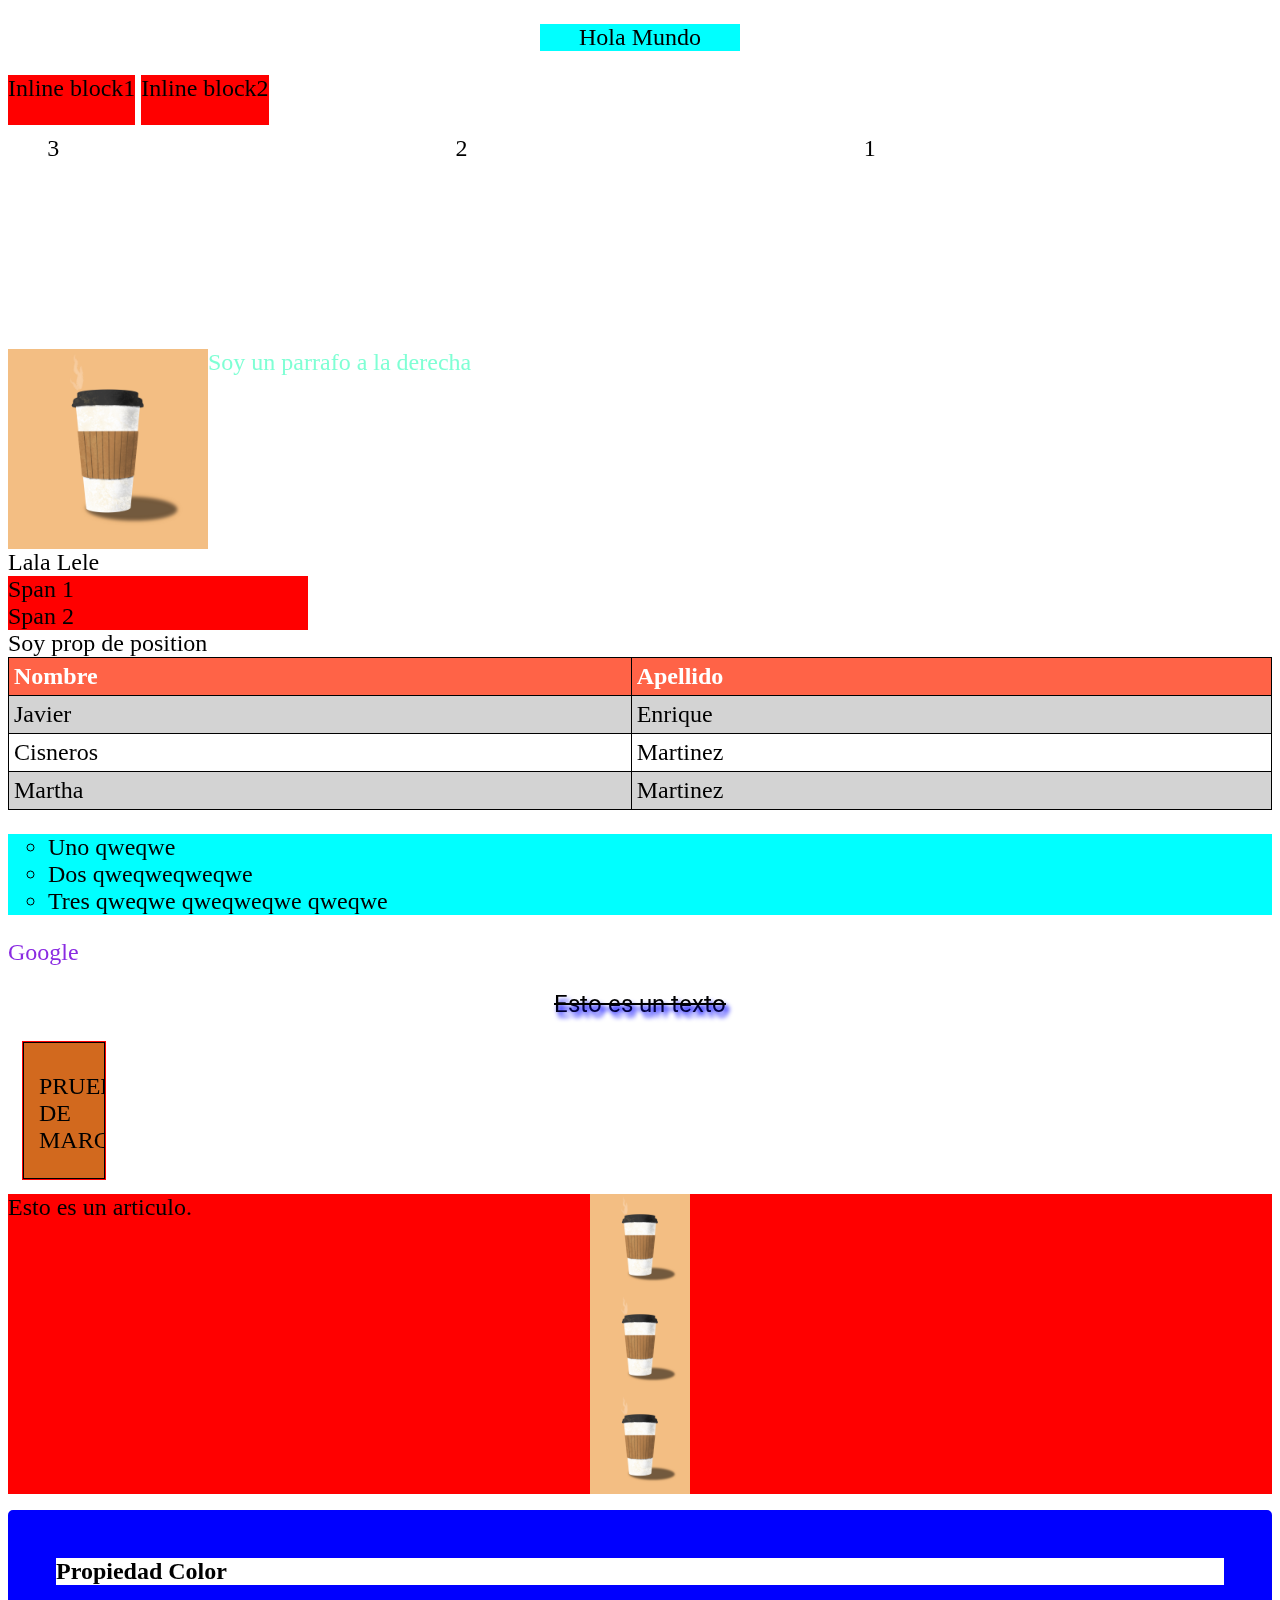
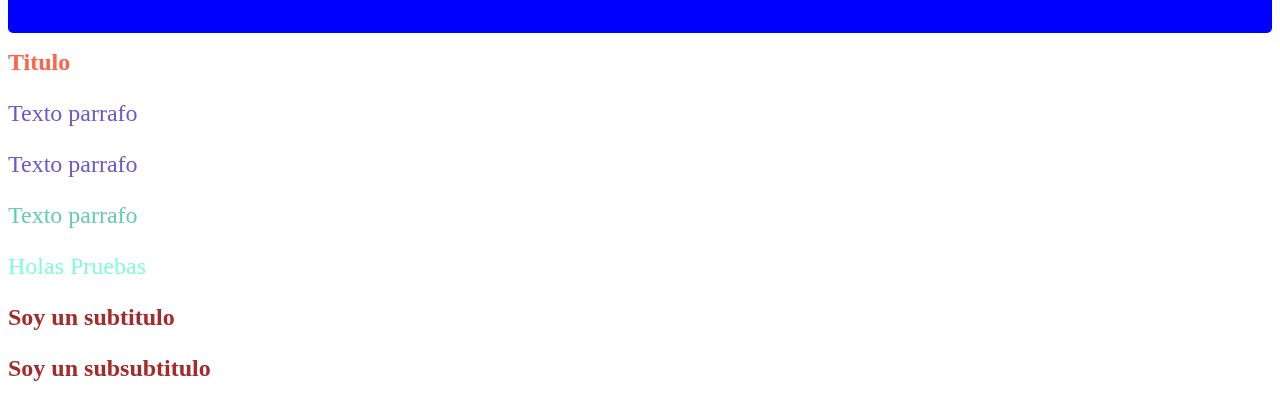
<file: AprendeCSSAhora/index.html>
<!DOCTYPE html>
<head>
    <title>Document</title>
    <link rel="stylesheet" href="style.css" />
    <link rel="preconnect" href="https://fonts.googleapis.com">
    <link rel="preconnect" href="https://fonts.gstatic.com" crossorigin>
    <link href="https://fonts.googleapis.com/css2?family=Roboto:ital@1&display=swap" rel="stylesheet"> 
</head>
<body>

    <section class="center" >
        <p>Hola Mundo</p>
    </section>

    <div class="inline-block">Inline block1</div>
    <div class="inline-block">Inline block2</div>

    <div class="container">
        <article class="column right"> 1 </article>
        <article class="column right"> 2 </article>
        <article class="column right"> 3 </article>
    </div>

    <div class="container">
        <img src="imagenes/coffee.png" class="left">
        <p>Soy un parrafo a la derecha</p>
        <!-- <div class="left">Izquierda  </div>
        <div class="right">Derecha </div> -->
    </div>
    
    <div class="inline">Lala</div>
    <div class="inline">Lele</div>
    
    <span>Span 1 </span>
    <span>Span 2 </span>
    
    <article id="position">Soy prop de position</article>
    <table>
        <tr>
            <th>Nombre</th>
            <th>Apellido</th>
        </tr>
        <tr>
            <td>Javier</td>
            <td>Enrique</td>
        </tr>
        <tr>
            <td>Cisneros</td>
            <td>Martinez</td>
        </tr>
        <tr>
            <td>Martha</td>
            <td>Martinez</td>
        </tr>
    </table>

    <ul>
        <li>Uno qweqwe</li>
        <li>Dos qweqweqweqwe</li>
        <li>Tres qweqwe qweqweqwe qweqwe</li>
    </ul>

    <a href="https://www.google.com">Google</a>
    <p class="text">Esto es un texto </p>

    <div class="margen">
        PRUEBAS DE MARGEN
    </div>

    <article id="fondo">
        Esto es un articulo.
    </article>

    <h1 class="color">Propiedad Color</h1>
    <h1 id="titulo" >Titulo</h1>
    <p class="texto" >Texto parrafo</p>
    <p class="texto especial" >Texto parrafo</p>
    <p class="especial">Texto parrafo</p>


    <div>
        <p>Holas Pruebas</p>
        <h2>Soy un subtitulo </h2>
        <h3>Soy un subsubtitulo</h3>

    </div>
</body>
</html>
</file>
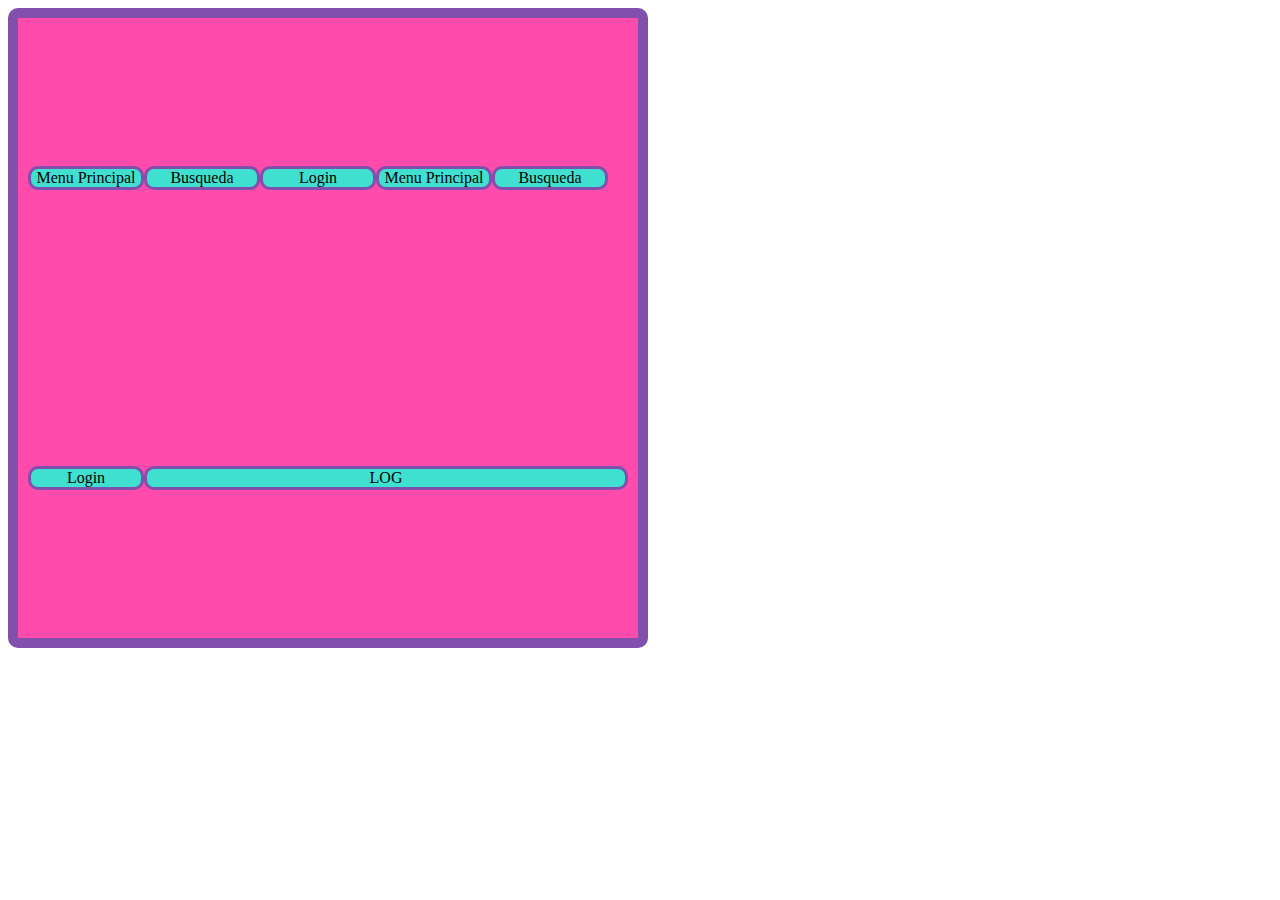
<file: Flexbox/index.html>
<!DOCTYPE html>
<html lang="en">
<head>
    <meta charset="UTF-8">
    <meta name="viewport" content="width=device-width, initial-scale=1.0">
    <title>Document</title>
    <link rel="stylesheet" href="main.css">
</head>
<body>
    <div class="container">
        <div class="item-1">LOG</div>
        <div class="item-2">Menu Principal</div>
        <div class="item-3">Busqueda </div>
        <div class="item-4">Login</div>
        <div class="item-2">Menu Principal</div>
        <div class="item-3">Busqueda </div>
        <div class="item-4">Login</div>
    </div>
    
</body>
</html>
</file>
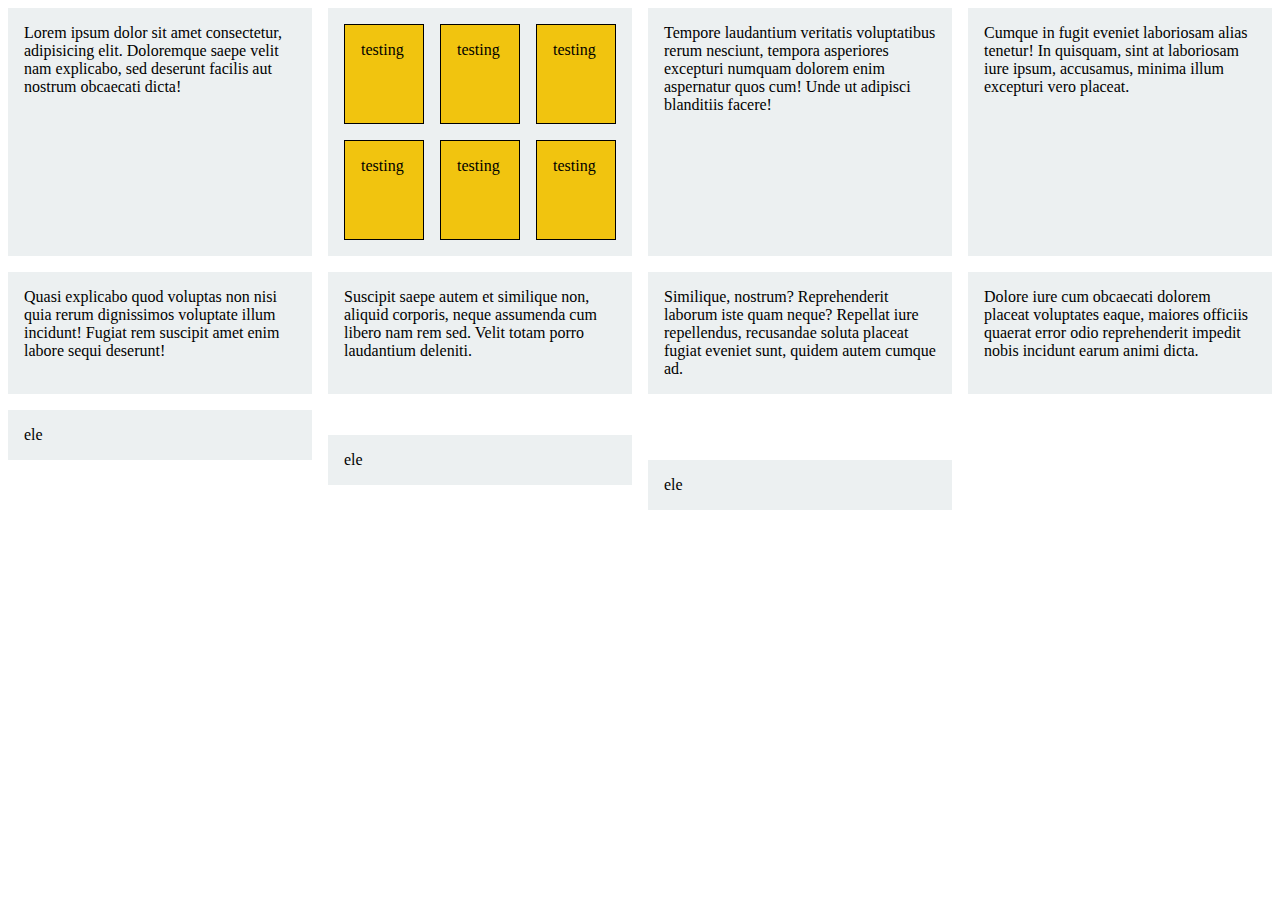
<file: GRID/index.html>
<!DOCTYPE html>
<html lang="en">
<head>
    <meta charset="UTF-8">
    <meta http-equiv="X-UA-Compatible" content="IE=edge">
    <meta name="viewport" content="width=device-width, initial-scale=1.0">
    <link rel="stylesheet" href="main.css">
    <title>Document</title>
</head>
<body>
    

    <div class="grid">
       <div>Lorem ipsum dolor sit amet consectetur, adipisicing elit. Doloremque saepe velit nam explicabo, sed deserunt facilis aut nostrum obcaecati dicta!</div>
       <div class="nested-grid">
           <div>testing</div>
           <div>testing</div>
           <div>testing</div>
           <div>testing</div>
           <div>testing</div>
           <div>testing</div>
       </div>
       <div>Tempore laudantium veritatis voluptatibus rerum nesciunt, tempora asperiores excepturi numquam dolorem enim aspernatur quos cum! Unde ut adipisci blanditiis facere!</div>
       <div>Cumque in fugit eveniet laboriosam alias tenetur! In quisquam, sint at laboriosam iure ipsum, accusamus, minima illum excepturi vero placeat.</div>
       <div>Quasi explicabo quod voluptas non nisi quia rerum dignissimos voluptate illum incidunt! Fugiat rem suscipit amet enim labore sequi deserunt!</div>
       <div>Suscipit saepe autem et similique non, aliquid corporis, neque assumenda cum libero nam rem sed. Velit totam porro laudantium deleniti.</div>
       <div>Similique, nostrum? Reprehenderit laborum iste quam neque? Repellat iure repellendus, recusandae soluta placeat fugiat eveniet sunt, quidem autem cumque ad.</div>
       <div>Dolore iure cum obcaecati dolorem placeat voluptates eaque, maiores officiis quaerat error odio reprehenderit impedit nobis incidunt earum animi dicta.</div>
       <div class="element1">ele</div>
       <div class="element2">ele</div>
       <div class="element3">ele</div>
    </div>


</body>
</html>
</file>
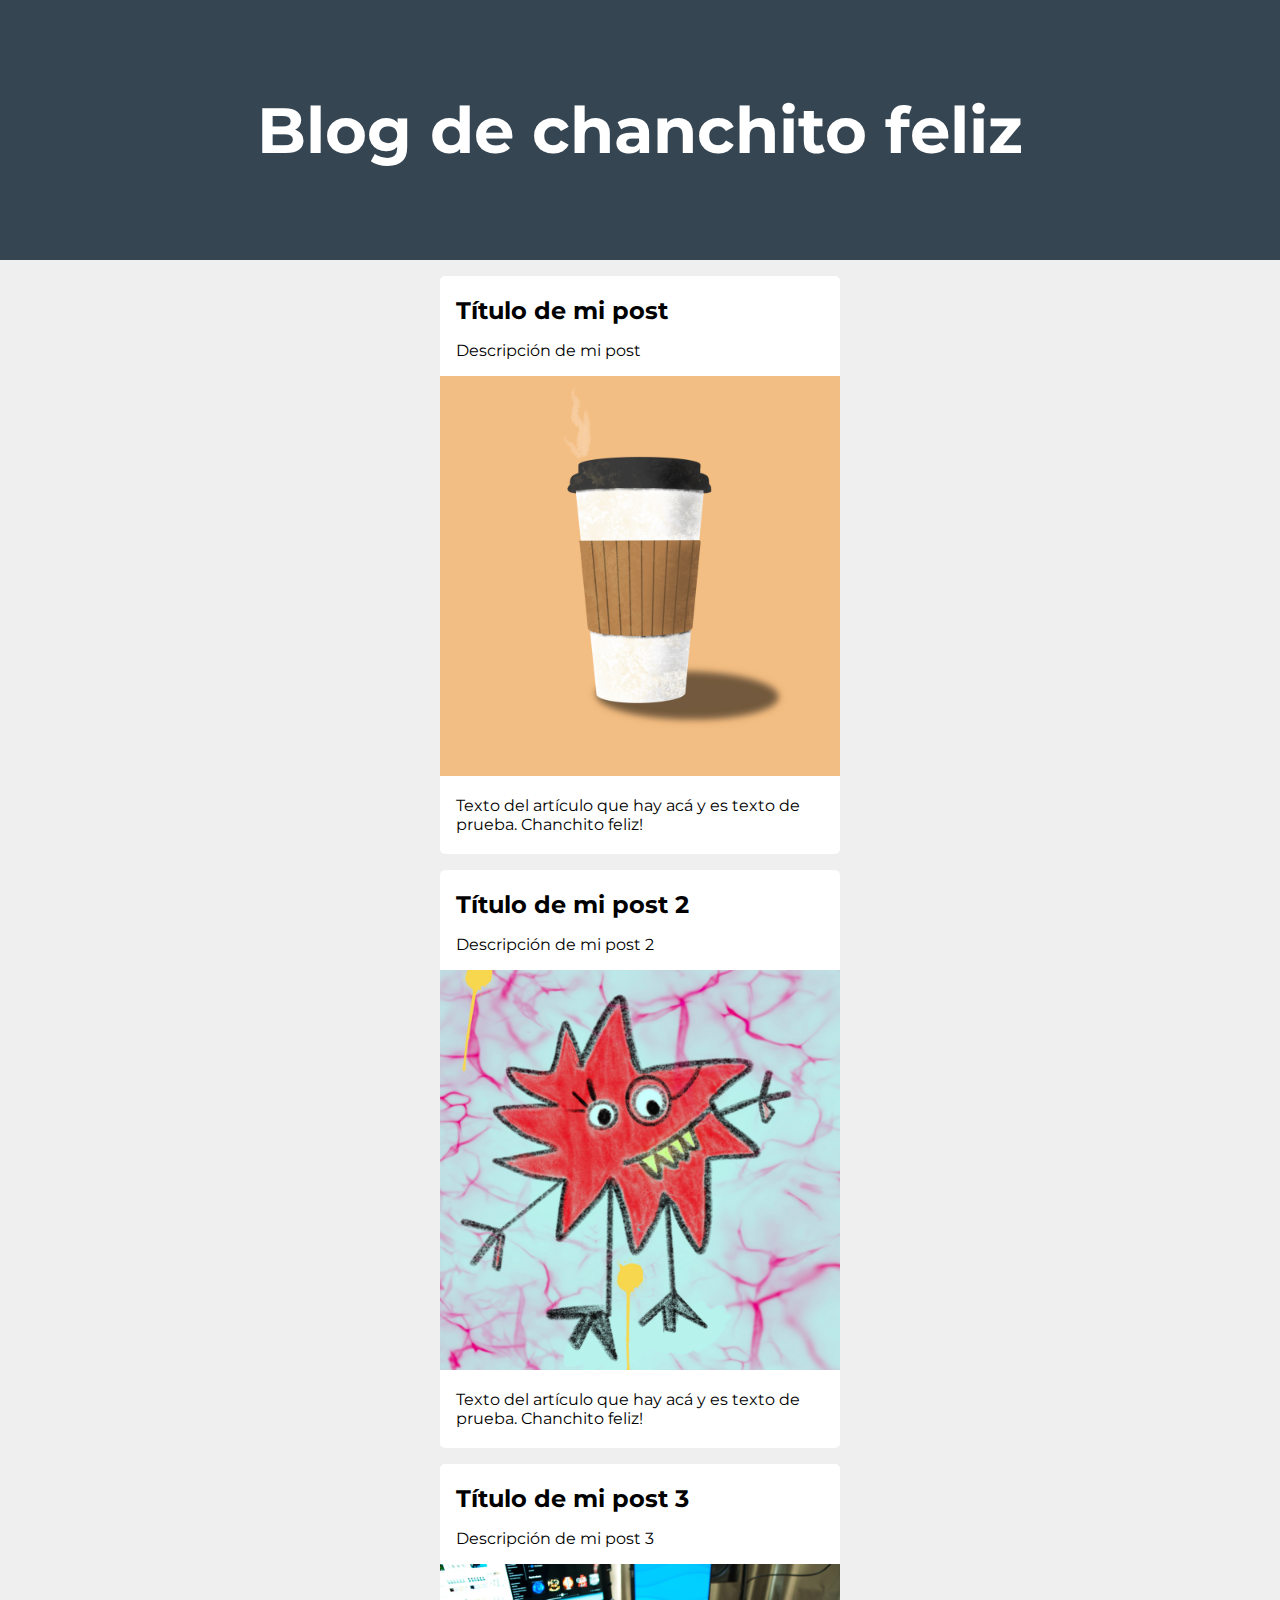
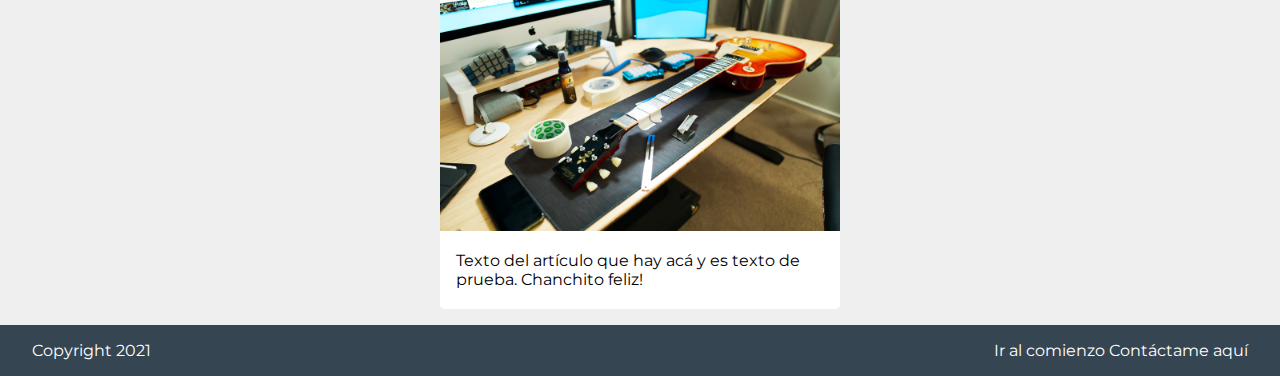
<file: AprendeCSSAhora/intro-html/index.html>
<!DOCTYPE html>
<html>
<head>
    <title>Document</title>
    <link rel="preconnect" href="https://fonts.googleapis.com">
    <link rel="preconnect" href="https://fonts.gstatic.com" crossorigin>
    <link href="https://fonts.googleapis.com/css2?family=Montserrat:wght@400;700&family=Roboto:ital@1&display=swap" rel="stylesheet"> 
    <link rel="stylesheet" href="style.css">
</head>
<body>
    <header>
        <h1 id="titulo">Blog de chanchito feliz</h1>
    </header>

    <section class="container">
        <article class="post">
            <h2>Título de mi post</h2>
            <p>Descripción de mi post</p>
            <img src="img/coffee.png" width="400" />
            <p>Texto del artículo que hay acá y es texto de prueba. Chanchito feliz!</p>
        </article>
        <article class="post">
            <h2>Título de mi post 2</h2>
            <p>Descripción de mi post 2</p>
            <img src="img/monster.png" width="400" />
            <p>Texto del artículo que hay acá y es texto de prueba. Chanchito feliz!</p>
        </article>
        <article class="post">
            <h2>Título de mi post 3</h2>
            <p>Descripción de mi post 3</p>
            <img src="img/guitarra.png" width="400" />
            <p>Texto del artículo que hay acá y es texto de prueba. Chanchito feliz!</p>
        </article>
    </section>
    <footer>
        <section>
            <a href="#titulo">Ir al comienzo</a>
            <a href="mailto:nicolas@gmail.com">Contáctame aquí</a>
        </section>
        <p>Copyright 2021</p>
    </footer>
</body>
</html>
</file>
<file: AprendeCSSAhora/style.css>
#titulo {
    color: tomato;
}

p.especial {
    color: mediumaquamarine;
}   

p.texto {
    color: slateblue;
}

div p { 
    color: aquamarine;
}

div h2, div h3 {
    color: brown;
}

* {
    font-size:  24px;
    /* color: black; */
}

.color {
    /* border: 5px black dotted; */
                    /* 
                    dotted: 1px;
                    dashed: 2px;
                    solid: 3px;
                    double: 4px;
                    groove: 5px;
                    ridge: 6px;
                    inset: 7px;
                    outset: 8px;
                    none: 0px;
                    hidden: 0px;
                    */
    border-style: solid;
    border-color: blue;
    border-radius: 5px;
    border-width: 2rem;
}

#fondo {
    /* background-color: rgba(255, 0, 0); */
    height: 300px;
    /* background-image: url('imagenes/coffee.png'); */
    /* background-repeat: repeat-y;
    background-position: center top; */
    /* background-size: 100px 100px; */
    
    background: red url('imagenes/coffee.png') repeat-y center top / 100px 100px;
}

.margen {
    background-color: chocolate;
    margin: 15px;
    padding: 30px 15px 5px;
    border: solid 1px black;
    height: 100px;
    width: 50px;
    overflow: scroll;
    outline: 1px solid red;
}

.text {
   font-family: 'roboto', sans-serif;
   text-align: center; 
   text-decoration: line-through;
   text-shadow: 3px 5px 5px blue;
}

a:link {
    color: blueviolet;
    text-decoration: none;
}

a:visited {
    color: gray;
    text-decoration: none;
}

a:hover {
    color: red;
    text-decoration: underline;
}

a:active {
    color: green;
    text-decoration: underline;
}

ul {
    background-color: aqua;
    list-style-type: circle;
    /* padding-left: 0; */
    /* list-style-position: inside; */
}

table {
    width: 100%;
    border-collapse: collapse;
}

th, td {
    border: solid 1px black;
    padding: 5px;
}

th {
    background-color: tomato;
    color: white;
    text-align: left;
}

tr:nth-child(even) {
    background-color: lightgray;
}

tr:hover {
    background-color: gray;
    cursor: pointer;
}

span {
    display: block;
    width: 300px;
    background-color: red;
    /* display: none; */
    /* visibility: hidden; */
}

.inline {
    display: inline;
}

#position{
    position: sticky;
    left: 20px;
    top: 20px;
}

.left {
    float: left;
    width: 200px;
    height: 200px;
}

.right{
    float: right;
}

.container {
    height: 200px;
}

.column {
    /* border: solid 1px #ddd;
    border-radius: 5px; */
    margin: 0;
    padding: 10px 0;
    width: 32.3%;
}

.inline-block {
    display: inline-block;
    height: 50px;
    background-color: red;
}

.center {
    text-align: center;
    width: 200px;
    margin: 0 auto;
    background-color: aqua;
}
</file>
<file: Flexbox/main.css>
.container{
    display: flex;
    width: 600px;
    height: 600px;
    /* flex-direction: column; */
    /* justify-content: space-between; */
    /* align-items: center; */
    flex-flow: row wrap;
    align-content:  space-around;  /* Hay que utilizar un wrap para  */

    background-color: rgb(255, 75, 172);
    padding: 10px;
    border: solid 10px rgb(129, 79, 172);
    border-radius: 10px;
}

.container > div {
    width: 110px;
    background-color: turquoise;
    border: solid 3px  rgb(129, 79, 172);
    border-radius: 10px;
    text-align:  center;
    /* margin: 2px; */
}

.item-1{
    order: 3;
    flex-grow: 1;
}

.item2{
    /* height: 700px; */
    order: 2;
}

.item3{
    /* height: 200px; */
    order:  1;
}

.item4{
    /* height: 150px; */
    order: 0;

}
</file>
<file: GRID/main.css>
.grid{
    display: grid;
    grid-template-columns: repeat(4, 1fr);
    gap: 1em;
    grid-auto-rows: minmax(100px, auto);
    /* grid-template-rows: minmax(20px, auto); */
    /* align-items: center; */
    /* justify-items: center; */
    /* grid-template-columns: 200px 200px 400px; */
    /* grid-template-rows: auto 200px; */
    /* gap: 1em; */
    /* column-gap: 1em; */
    /* row-gap: 1em; */
}

.element1{
    align-self: start;
}

.element2{
    align-self: center;
}

.element3{
    align-self: end;
}

.nested-grid {
    display: grid;
    grid-template-columns: repeat(3, 1fr);
    grid-auto-rows: 100px;
    gap: 1em;
}

.nested-grid > div {
    background: #f1c40f;
    border: 1px solid #000;
    padding: 1em;
}

.grid > div {
    background:#ecf0f1 ;
    padding: 1em;
}

.grid > div:hover {
    border: 1px solid #f1c40f;
}
</file>
<file: AprendeCSSAhora/intro-html/style.css>
html {
    font-family: 'Montserrat', sans-serif;
}

body {
    margin: 0;
    background-color: #efefef;
}

header {
    background-color: #364552;
    color: white;
    padding: 3rem 2rem;
}

header h1 {
    font-size: 4rem;
    text-align: center;
}

.container {
    width: 400px;
    margin: 0 auto;
}

section article {
    transition: box-shadow 0.3s ease-in-out;
    background-color: #fff;
    margin: 1rem 0;
    border-radius: 5px;
    padding: 0.25rem 0;
}

section article:hover {
    box-shadow: 0 0.1rem 0.5rem rgba(0, 0, 0, 0.3);
    cursor: pointer;
}

section article h2, section article p {
    margin: 1rem;
}

footer {
    background-color: #364552;
    padding: 1rem 2rem;
    color: white;
}

footer section {
    float: right;
}

footer p {
    margin: 0;
}

footer a {
    transition: color 0.3s ease-in-out;
    color: white;
    text-decoration: none;
}
footer a:hover {
    color: cornflowerblue;
}
</file>
